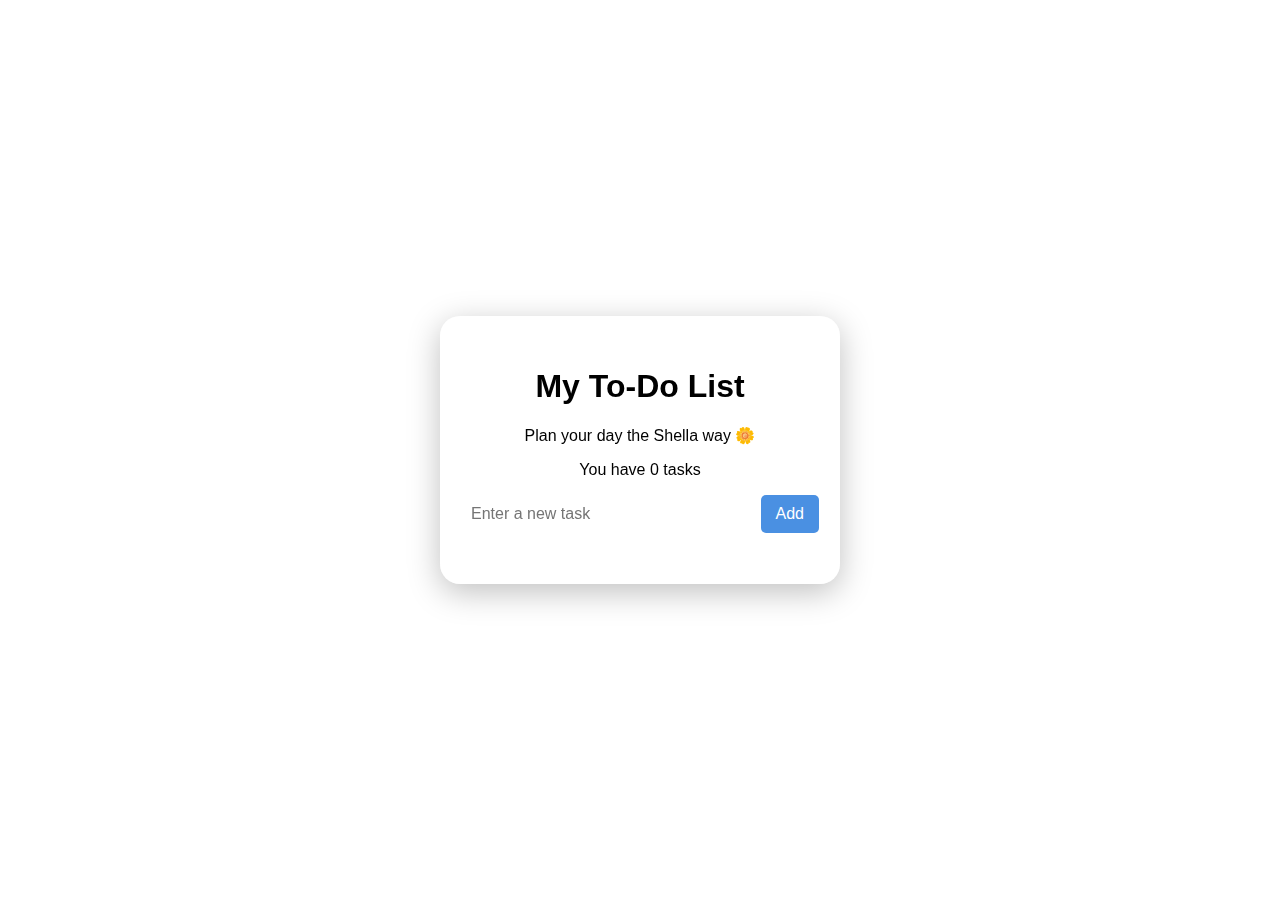
<file: index.html>
<!DOCTYPE html>
<html>
<head>
  <meta charset="UTF-8" />
  <meta name="viewport" content="width=device-width, initial-scale=1.0" />
  <title>Planner List</title>
  <link rel="stylesheet" href="listahan.css" />
</head>
<body>

  <div class="todo-container">
    <h1>My To-Do List</h1>
    <p class="subtitle">Plan your day the Shella way 🌼</p>
    <p id="taskCounter">You have 0 tasks</p>

    <div class="input-section">
      <input type="text" id="taskInput" placeholder="Enter a new task" />
      <button onclick="addTask()">Add</button>
    </div>
    <ul id="taskList"></ul>
  </div>

  <script src="notes.js"></script>
</body>
</html>
</file>
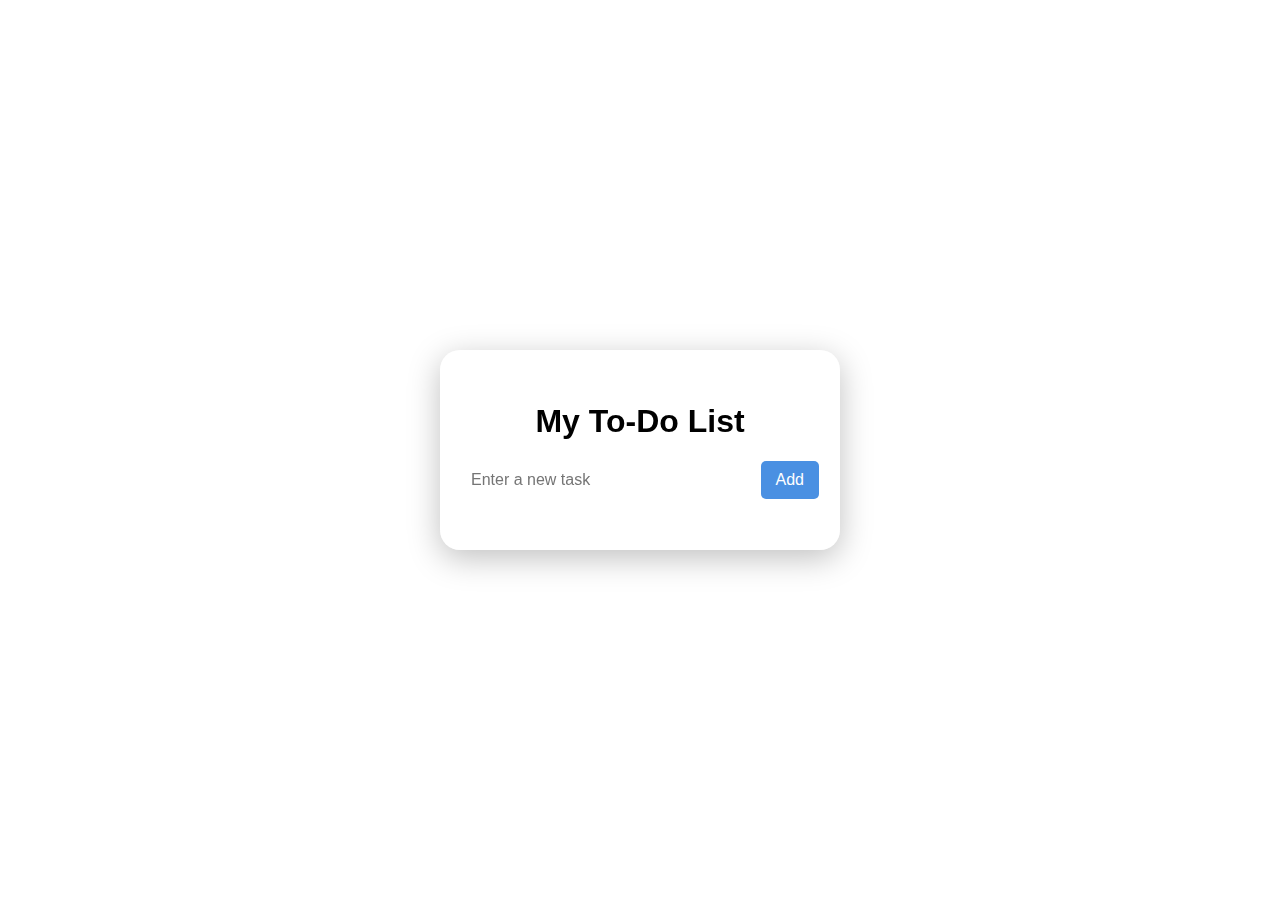
<file: todo list.html>
<!DOCTYPE html>
<html>
<head>
  <meta charset="UTF-8">
  <meta name="viewport" content="width=device-width, initial-scale=1.0">
  <title>To-Do List App</title>
  <link rel="stylesheet" href="listahan.css">
</head>
<body>

  <div class="todo-container">
    <h1>My To-Do List</h1>
    <div class="input-section">
      <input type="text" id="taskInput" placeholder="Enter a new task">
      <button onclick="addTask()">Add</button>
    </div>
    <ul id="taskList"></ul>
  </div>

  <script src="notes.js"></script>
</body>
</html>
</file>
<file: listahan.css>
* {
  box-sizing: border-box;
}

body {
  font-family: Arial, sans-serif;
  background-image: url('https://www.gardentech.com/-/media/project/oneweb/gardentech/images/blog/how-to-start-a-flower-garden/how-to-start-a-flower-garden-h.jpg');
  background-size: cover;
  background-position: center;
  background-repeat: no-repeat;
  margin: 0;
  padding: 20px;
  min-height: 100vh;
  display: flex;
  justify-content: center;
  align-items: center;
}

.todo-container {
  background: rgba(255, 255, 255, 0.15);
  backdrop-filter: blur(12px);
  -webkit-backdrop-filter: blur(12px);
  border-radius: 20px;
  border: 1px solid rgba(255, 255, 255, 0.3);
  padding: 30px 20px;
  box-shadow: 0 8px 32px rgba(0, 0, 0, 0.25);
  width: 100%;
  max-width: 400px;
  text-align: center;
}

.input-section {
  display: flex;
  flex-wrap: wrap;
  gap: 10px;
  margin-bottom: 20px;
  justify-content: center;
}

#taskInput {
  flex: 1 1 200px;
  padding: 10px;
  font-size: 16px;
  border-radius: 5px;
  border: none;
}

button {
  padding: 10px 15px;
  font-size: 16px;
  background-color: #4a90e2;
  color: white;
  border: none;
  border-radius: 5px;
  cursor: pointer;
}

button:hover {
  background-color: #357ac9;
}

ul {
  list-style-type: none;
  padding: 0;
  margin: 0;
}

li {
  background-color: rgba(255, 255, 255, 0.5);
  margin: 10px 0;
  padding: 10px;
  border-radius: 5px;
  position: relative;
  text-align: left;
  word-break: break-word;
}

li.done {
  text-decoration: line-through;
  color: gray;
}

li button {
  position: absolute;
  right: 10px;
  top: 10px;
  background: red;
  color: white;
  border: none;
  padding: 5px;
  font-size: 12px;
  border-radius: 3px;
  cursor: pointer;
}

/* RESPONSIVE ADJUSTMENTS */
@media (max-width: 500px) {
  .todo-container {
    padding: 20px 15px;
  }

  #taskInput {
    width: 100%;
  }

  button {
    width: 100%;
  }
}
</file>
